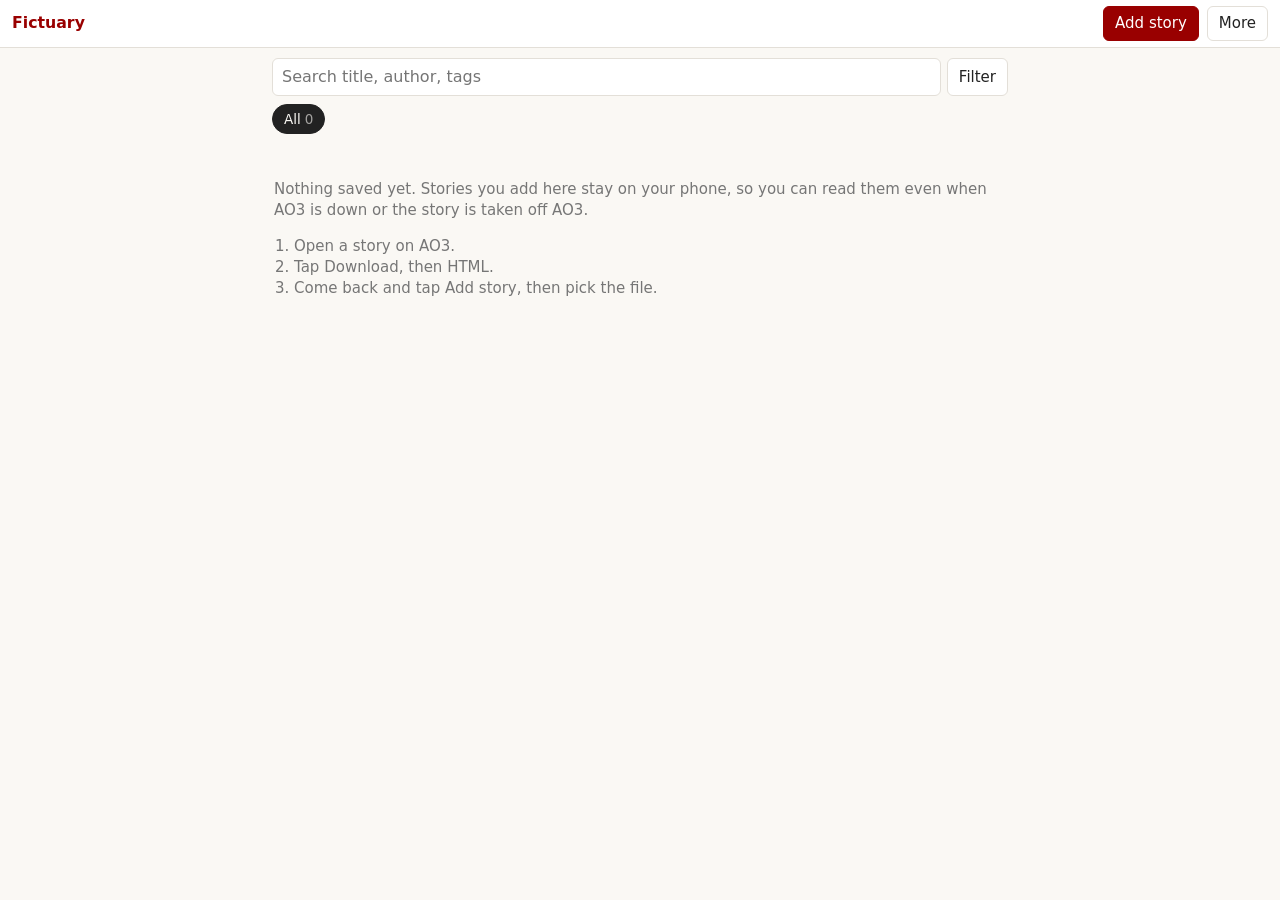
<file: mobile/index.html>
<!doctype html>
<html lang="en">
<head>
<meta charset="utf-8">
<meta name="viewport" content="width=device-width, initial-scale=1, viewport-fit=cover">
<meta name="theme-color" content="#990000">
<meta name="apple-mobile-web-app-capable" content="yes">
<meta name="mobile-web-app-capable" content="yes">
<meta name="apple-mobile-web-app-status-bar-style" content="black-translucent">
<meta name="apple-mobile-web-app-title" content="Fictuary">
<title>Fictuary</title>
<link rel="manifest" href="manifest.webmanifest">
<link rel="icon" href="icons/icon-192.png">
<link rel="apple-touch-icon" href="icons/apple-touch-icon.png">
<link rel="stylesheet" href="style.css">
</head>
<body>
<input id="fileInput" type="file" accept=".html,.htm,text/html" multiple hidden>
<input id="restoreInput" type="file" accept=".json,application/json" hidden>

<!-- Library -->
<div id="libraryView">
  <header class="bar">
    <h1>Fictuary</h1>
    <button id="addBtn" type="button" class="primary">Add story</button>
    <button id="menuBtn" type="button">More</button>
  </header>
  <main class="page">
    <div id="continue" class="continue" hidden></div>
    <div id="backupHint" class="hint" hidden></div>
    <div class="searchrow">
      <input id="search" type="search" placeholder="Search title, author, tags" autocomplete="off">
      <button id="filterBtn" type="button">Filter</button>
    </div>
    <div id="shelves" class="shelves"></div>
    <div id="activeFilters" class="chips"></div>
    <div id="list" class="list"></div>
  </main>
</div>

<!-- Reader -->
<div id="readerView" hidden>
  <header class="bar reader-bar">
    <button id="backBtn" type="button">Back</button>
    <div id="rTitle" class="rtitle"></div>
    <button id="detailsBtn" type="button">Details</button>
  </header>
  <article id="story" class="story"></article>
</div>

<!-- Sheets -->
<div id="shade" class="shade" hidden></div>

<section id="filterSheet" class="sheet" hidden>
  <div class="sheet-head"><strong>Filter</strong><button id="clearFilters" type="button">Clear</button><button type="button" class="close primary">Done</button></div>
  <div class="sheet-body">
    <h2>My tags</h2><div id="fMine" class="taglist"></div>
    <h2>Fandoms</h2><div id="fFandoms" class="taglist"></div>
    <h2>Ships</h2><div id="fShips" class="taglist"></div>
    <h2>Characters</h2><div id="fChars" class="taglist"></div>
    <h2>AO3 tags</h2><div id="fFree" class="taglist"></div>
  </div>
</section>

<section id="detailsSheet" class="sheet" hidden>
  <div class="sheet-head"><strong id="dTitle"></strong><button type="button" class="close primary">Done</button></div>
  <div class="sheet-body">
    <div id="dMeta" class="muted small"></div>
    <h2>My tags</h2>
    <div id="dTags" class="chips"></div>
    <form id="tagForm" class="row"><input id="tagInput" list="tagSuggest" placeholder="add #tag" autocomplete="off" enterkeyhint="done"><button type="submit">Add</button></form>
    <datalist id="tagSuggest"></datalist>
    <h2>Shelf</h2>
    <select id="dStatus">
      <option value="to-read">To read</option>
      <option value="reading">Reading</option>
      <option value="caught-up">Caught up (waiting for chapters)</option>
      <option value="finished">Finished</option>
    </select>
    <h2>Notes</h2>
    <textarea id="dNotes" rows="3" placeholder="Anything you want to remember about this one"></textarea>
    <h2>Chapters</h2>
    <div id="dChapters" class="chapterlist"></div>
    <div class="actions">
      <button id="dLatest" type="button">Get latest chapters</button>
      <button id="dKudos" type="button">Leave kudos on AO3</button>
      <button id="dRemove" type="button" class="danger">Remove from library</button>
    </div>
  </div>
</section>

<section id="menuSheet" class="sheet" hidden>
  <div class="sheet-head"><strong>More</strong><button type="button" class="close primary">Done</button></div>
  <div class="sheet-body">
    <h2>Reading text size</h2>
    <div class="row"><button id="smaller" type="button">Smaller</button><span id="sizeLabel"></span><button id="bigger" type="button">Bigger</button></div>
    <h2>Backup</h2>
    <p class="small muted">Your stories live only on this phone. A backup is one file with everything in it: stories, tags, notes and where you are. Keep it in iCloud Drive, Google Drive or OneDrive.</p>
    <div class="row"><button id="backupBtn" type="button" class="primary">Back up my library</button><button id="restoreBtn" type="button">Restore from backup</button></div>
    <p id="backupInfo" class="small muted"></p>
    <h2>Space used</h2>
    <p id="spaceInfo" class="small muted"></p>
    <h2>How to add a story</h2>
    <ol class="small">
      <li>Open the story on AO3.</li>
      <li>Tap Download, then HTML. It saves to your Downloads.</li>
      <li>Come back here, tap Add story, and pick the file.</li>
    </ol>
    <p class="small muted">For new chapters, do the same again. Your tags, notes and place are kept.</p>
  </div>
</section>

<div id="dialog" class="dialog" hidden><div class="dialog-box"><p id="dialogText"></p><div id="dialogButtons" class="dialog-buttons"></div></div></div>
<div id="toast" class="toast" hidden></div>

<script src="store.js"></script>
<script src="ao3.js"></script>
<script src="app.js"></script>
</body>
</html>
</file>
<file: mobile/style.css>
:root {
  --bg: #faf8f4; --panel: #fff; --fg: #222; --muted: #767676; --line: #e3dfd8;
  --accent: #990000; --accent-fg: #fff; --chip: #f0ece5; --mine: #e8eefc; --mine-fg: #2a4a8a;
  --read-size: 1;
  --top: env(safe-area-inset-top, 0px); --bottom: env(safe-area-inset-bottom, 0px);
}
@media (prefers-color-scheme: dark) {
  :root { --bg: #18181a; --panel: #232326; --fg: #e6e6e6; --muted: #9a9a9a; --line: #36363a;
    --accent: #e06a6a; --accent-fg: #18181a; --chip: #313135; --mine: #26324a; --mine-fg: #a9c1f0; }
}
* { box-sizing: border-box; -webkit-tap-highlight-color: transparent; }
html { -webkit-text-size-adjust: 100%; }
body { margin: 0; background: var(--bg); color: var(--fg); font: 15px/1.4 -apple-system, system-ui, 'Segoe UI', Roboto, sans-serif; }
button, select, input, textarea { font: inherit; color: inherit; }
button, select { background: var(--panel); border: 1px solid var(--line); border-radius: 6px; padding: 6px 11px; min-height: 34px; }
button.primary { background: var(--accent); color: var(--accent-fg); border-color: var(--accent); }
input, textarea, select { background: var(--panel); border: 1px solid var(--line); border-radius: 6px; padding: 7px 9px; font-size: 16px; } /* 16px stops iPhone zooming in */
textarea { width: 100%; }
a { color: var(--accent); }
[hidden] { display: none !important; }
.muted { color: var(--muted); }
.small { font-size: .87em; }
.danger { color: var(--accent); }

.bar { position: sticky; top: 0; z-index: 5; display: flex; align-items: center; gap: 8px;
  padding: calc(6px + var(--top)) 12px 6px; background: var(--panel); border-bottom: 1px solid var(--line); }
.bar h1 { flex: 1; margin: 0; font-size: 1.05em; color: var(--accent); }
.page { max-width: 760px; margin: 0 auto; padding: 10px 12px calc(24px + var(--bottom)); }

.continue { display: block; width: 100%; text-align: left; background: var(--panel); border: 1px solid var(--accent); border-radius: 8px; padding: 9px 12px; margin-bottom: 10px; }
.continue .label { font-size: .75em; text-transform: uppercase; letter-spacing: .05em; color: var(--accent); }
.continue .t { font-weight: 600; }
.hint { font-size: .87em; color: var(--muted); margin-bottom: 8px; }
.hint button { min-height: 0; padding: 2px 8px; margin-left: 4px; }

.searchrow { display: flex; gap: 6px; }
.searchrow input { flex: 1; min-width: 0; }
.shelves { display: flex; gap: 6px; overflow-x: auto; padding: 8px 0; scrollbar-width: none; }
.shelves::-webkit-scrollbar { display: none; }
.shelves button { white-space: nowrap; border-radius: 16px; padding: 4px 11px; min-height: 30px; font-size: .9em; }
.shelves button.on { background: var(--fg); color: var(--bg); border-color: var(--fg); }
.shelves .n { opacity: .6; margin-left: 4px; }

.list { display: flex; flex-direction: column; gap: 6px; }
.empty { color: var(--muted); padding: 18px 2px; }
.empty ol { padding-left: 20px; }
.work { background: var(--panel); border: 1px solid var(--line); border-radius: 8px; padding: 8px 11px; }
.work .title { font-weight: 600; }
.work .meta { color: var(--muted); font-size: .85em; }
.work .summary { margin: 3px 0; font-size: .9em; display: -webkit-box; -webkit-line-clamp: 2; -webkit-box-orient: vertical; overflow: hidden; }
.badge { display: inline-block; font-size: .72em; padding: 0 6px; border-radius: 8px; border: 1px solid var(--line); color: var(--muted); margin-left: 4px; vertical-align: 1px; }
.badge.new { border-color: var(--accent); color: var(--accent); }

.chips { display: flex; flex-wrap: wrap; gap: 4px; margin-top: 4px; }
.chip { font-size: .8em; padding: 2px 8px; min-height: 0; border-radius: 10px; background: var(--chip); border: 0; }
.chip.mine { background: var(--mine); color: var(--mine-fg); }
.chip.ship { font-weight: 600; }
.chip.x::after { content: ' \00d7'; color: var(--muted); }

.shade { position: fixed; inset: 0; background: rgba(0,0,0,.35); z-index: 20; }
.sheet { position: fixed; left: 0; right: 0; bottom: 0; z-index: 21; max-height: 85vh; display: flex; flex-direction: column;
  background: var(--panel); border-radius: 12px 12px 0 0; box-shadow: 0 -4px 20px rgba(0,0,0,.2); max-width: 760px; margin: 0 auto; }
.sheet-head { display: flex; align-items: center; gap: 8px; padding: 10px 12px; border-bottom: 1px solid var(--line); }
.sheet-head strong { flex: 1; overflow: hidden; text-overflow: ellipsis; white-space: nowrap; }
.sheet-body { overflow-y: auto; padding: 4px 12px calc(16px + var(--bottom)); -webkit-overflow-scrolling: touch; }
.sheet h2 { font-size: .72em; text-transform: uppercase; letter-spacing: .06em; color: var(--muted); margin: 14px 0 5px; }
.row { display: flex; gap: 6px; align-items: center; flex-wrap: wrap; margin-top: 6px; }
.row input { flex: 1; min-width: 0; }
.actions { display: flex; flex-direction: column; gap: 6px; margin-top: 16px; }
.taglist { display: flex; flex-wrap: wrap; gap: 4px; }
.taglist button { font-size: .85em; min-height: 30px; padding: 3px 9px; border-radius: 15px; }
.taglist button.on { background: var(--fg); color: var(--bg); border-color: var(--fg); }
.taglist .n { opacity: .6; margin-left: 4px; }
.chapterlist { position: relative; display: flex; flex-direction: column; max-height: 30vh; overflow-y: auto; border: 1px solid var(--line); border-radius: 6px; }
.chapterlist button { border: 0; border-bottom: 1px solid var(--line); border-radius: 0; text-align: left; background: none; }
.chapterlist button.here { font-weight: 600; color: var(--accent); }
.chapterlist button.new::after { content: '  new'; color: var(--accent); font-size: .8em; }

.reader-bar .rtitle { flex: 1; text-align: center; font-size: .9em; overflow: hidden; text-overflow: ellipsis; white-space: nowrap; }
.story { max-width: 38em; margin: 0 auto; padding: 8px 18px calc(40px + var(--bottom));
  font: calc(1.12rem * var(--read-size))/1.65 Georgia, 'Iowan Old Style', 'Times New Roman', serif; overflow-wrap: break-word; }
.story img { max-width: 100%; height: auto; }
.story table { display: block; overflow-x: auto; }
.story h2.ch-title { font-size: 1.25em; margin: 1.8em 0 .8em; line-height: 1.3; }
.story .chapter-notes, .story .story-head { font-size: .85em; color: var(--muted); border-left: 3px solid var(--line); padding-left: 10px; }
.story .story-head h1 { color: var(--fg); font-size: 1.4em; margin: .4em 0 .2em; }
.story-end { min-height: 80vh; text-align: center; padding: 30px 0 10px; border-top: 1px solid var(--line); margin-top: 30px; font: 15px/1.4 -apple-system, system-ui, sans-serif; }
.story-end p { color: var(--muted); }
.story-end button { margin: 4px; }

.dialog { position: fixed; inset: 0; z-index: 40; background: rgba(0,0,0,.4); display: flex; align-items: center; justify-content: center; padding: 20px; }
.dialog-box { background: var(--panel); border-radius: 10px; padding: 16px; max-width: 380px; width: 100%; }
.dialog-box p { margin: 0 0 14px; white-space: pre-line; }
.dialog-buttons { display: flex; flex-direction: column; gap: 6px; }
.toast { position: fixed; left: 50%; transform: translateX(-50%); bottom: calc(18px + var(--bottom)); z-index: 50;
  background: var(--fg); color: var(--bg); padding: 9px 14px; border-radius: 8px; max-width: calc(100% - 32px); font-size: .9em; }
</file>
